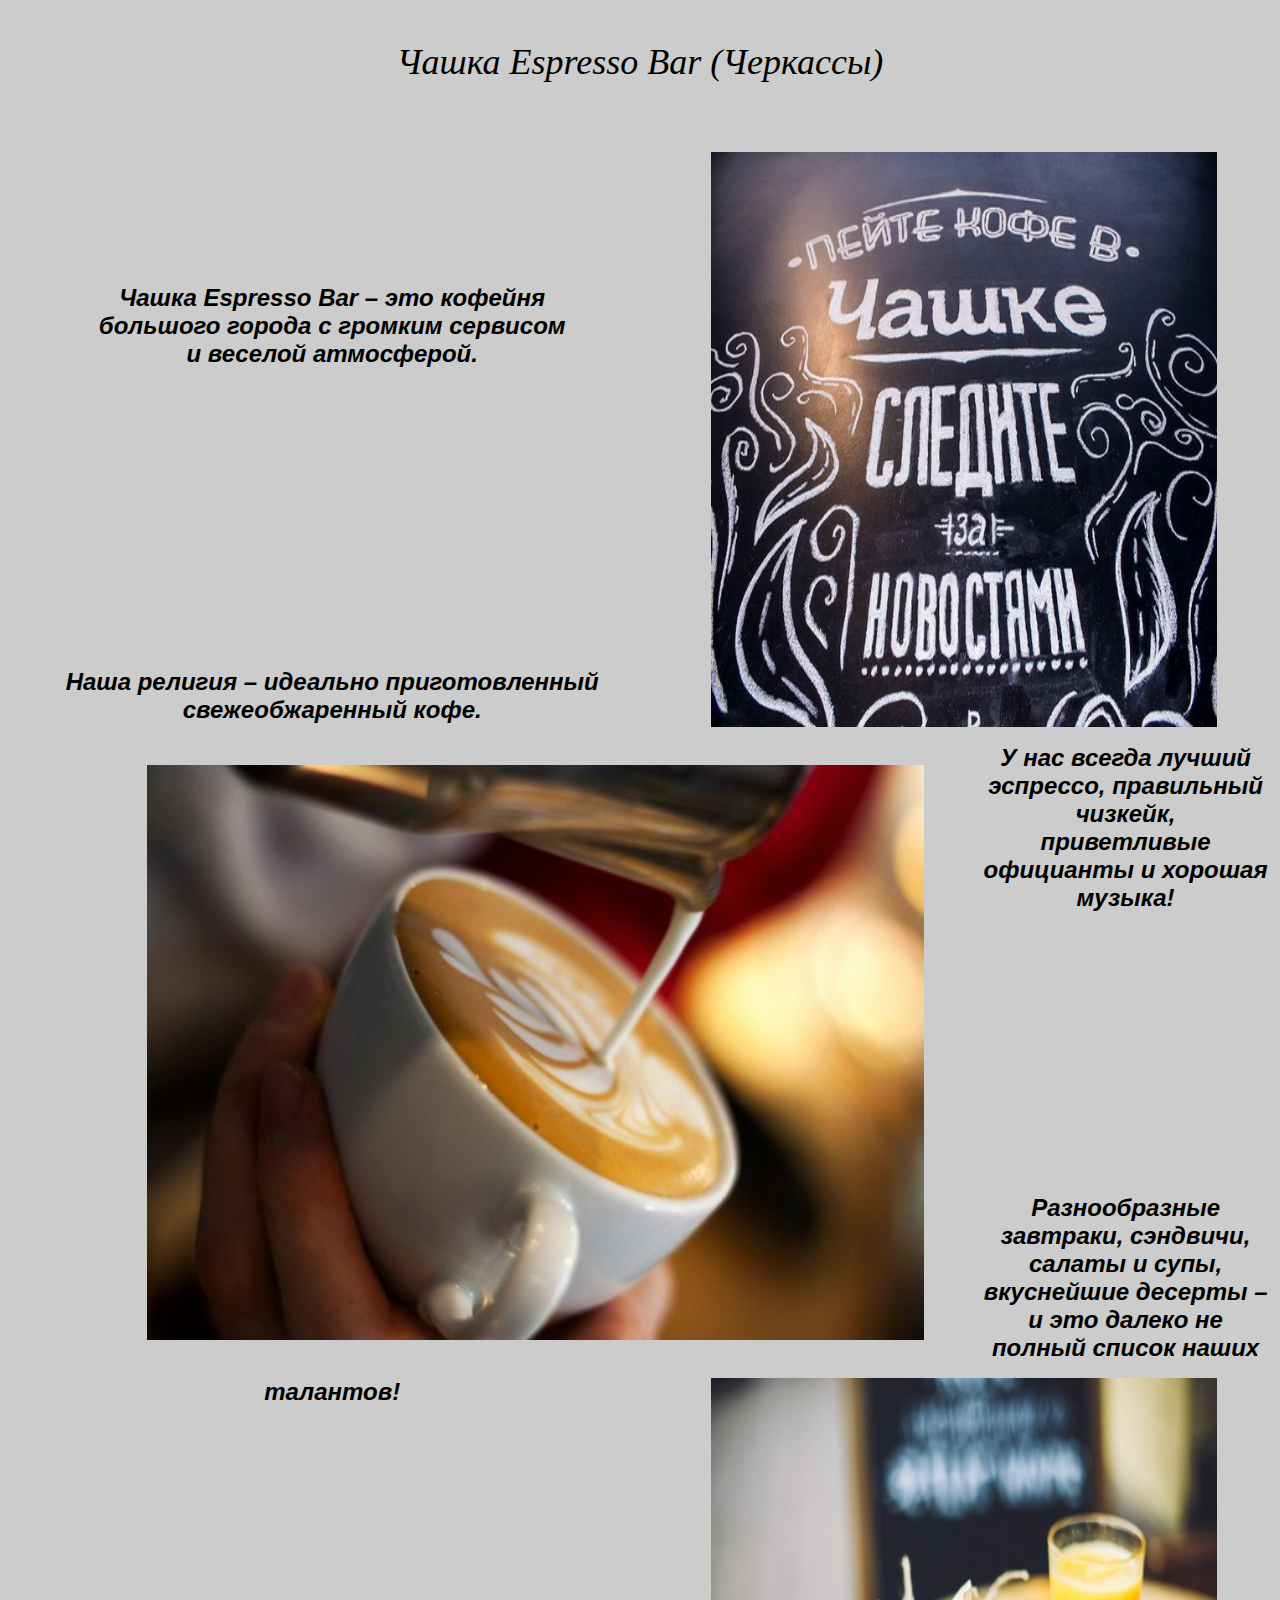
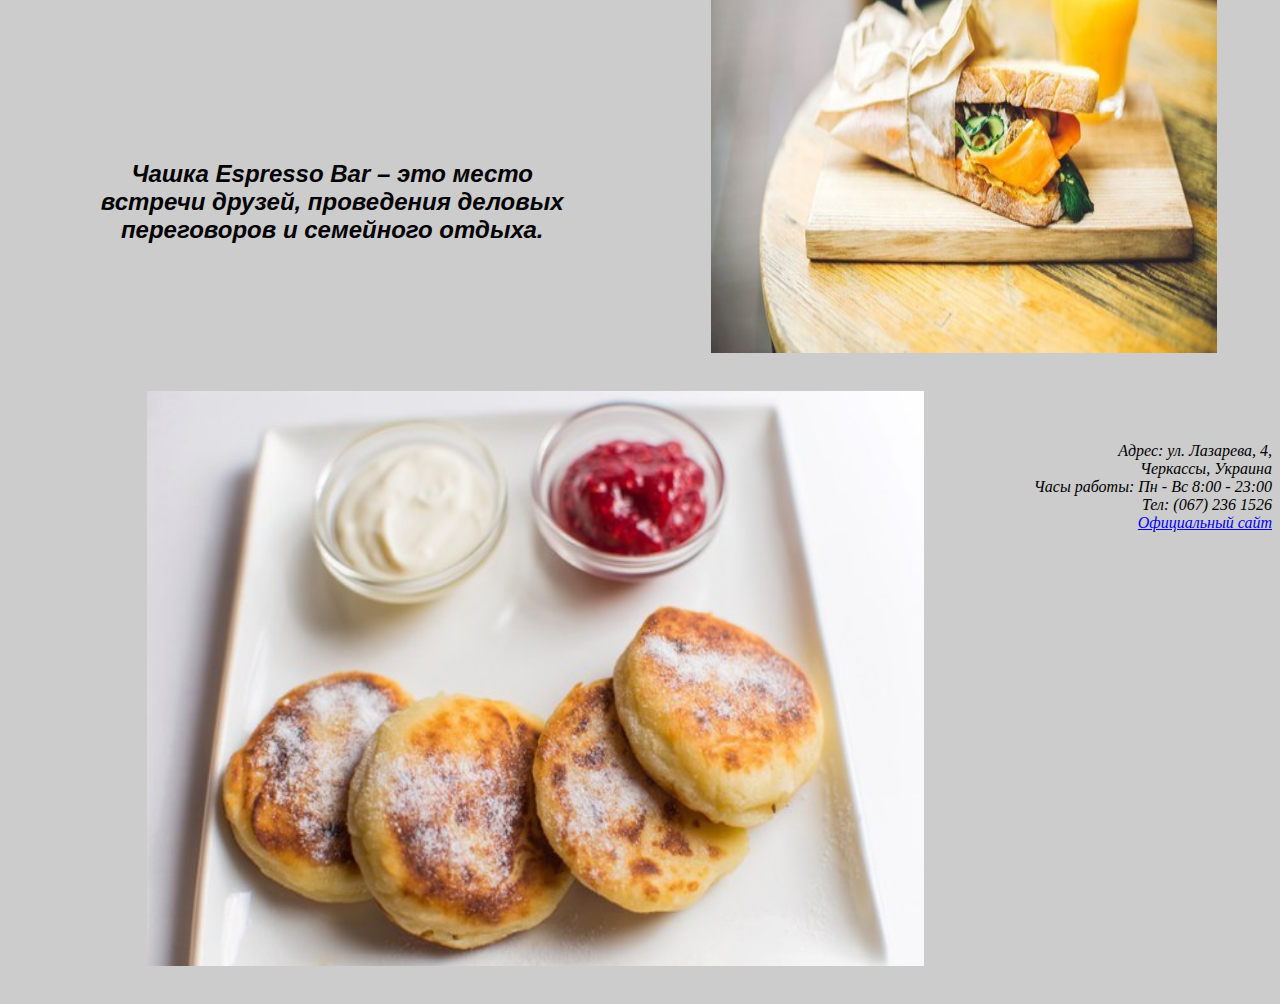
<file: Espresso Bar/index.html>
<html>
<head>
<meta charset="utf-8">
<title> Espresso Bar </title>
<link rel="stylesheet" type="text/css" href="style.css">
</head>
<body>
<p>
	Чашка Espresso Bar (Черкассы) 
</p>
<img src="ptcof.jpg" alt="1" height=65% width=40%> <br> 
<br> <br> <br><br> <br> 
<h3>
	Чашка Espresso Bar – это кофейня <br> большого города с громким сервисом <br> и веселой атмосферой. 
</h3>
<br> <br> <br> <br> <br> <br> <br> <br> <br> <br>
<h1>
	<img src="dfg.jpg" alt="1" height=65% width=80%> <br> 
</h1> <br> <br> <br> <br>
<h3>
	Наша религия – идеально приготовленный свежеобжаренный кофе. <br>
	У нас всегда лучший эспрессо, правильный чизкейк,<br> приветливые официанты и хорошая музыка! 
</h3>
<br> 
<img src="fgg.jpg" alt="1" height=65% width=40%> 
<br> <br> <br> <br><br> <br> <br> <br> <br> <br> <br> <br> 
<h3>
	Разнообразные завтраки, сэндвичи, <br> салаты и супы, вкуснейшие десерты – <br>и это далеко не полный список наших талантов!  
</h3>
<br> <br> <br> <br> <br> <br><br> <br> 
<h1><img src="33.jpg" alt="1" height=65% width=80%> 
</h1>
<br> <br> <br><br> <br> <br> <br> <br> <br> 
<h3>
	Чашка Espresso Bar – это место<br> встречи друзей, проведения деловых<br> переговоров и семейного отдыха.
</h3>
<br> <br> <br><br> <br> <br> <br> <br> <br> 
<div> 
	Адрес: ул. Лазарева, 4,<br> Черкассы, Украина <br>
	Часы работы: Пн - Вс 8:00 - 23:00 <br>
	Тел: (067) 236 1526 <br>
<a href="https://ru.foursquare.com/v/%D1%87%D0%B0%D1%88%D0%BA%D0%B0-espresso-bar/5394752f498e5e3ad1af0a36 "> Официальный сайт</a> 
</div>
</body>
</html>
</file>
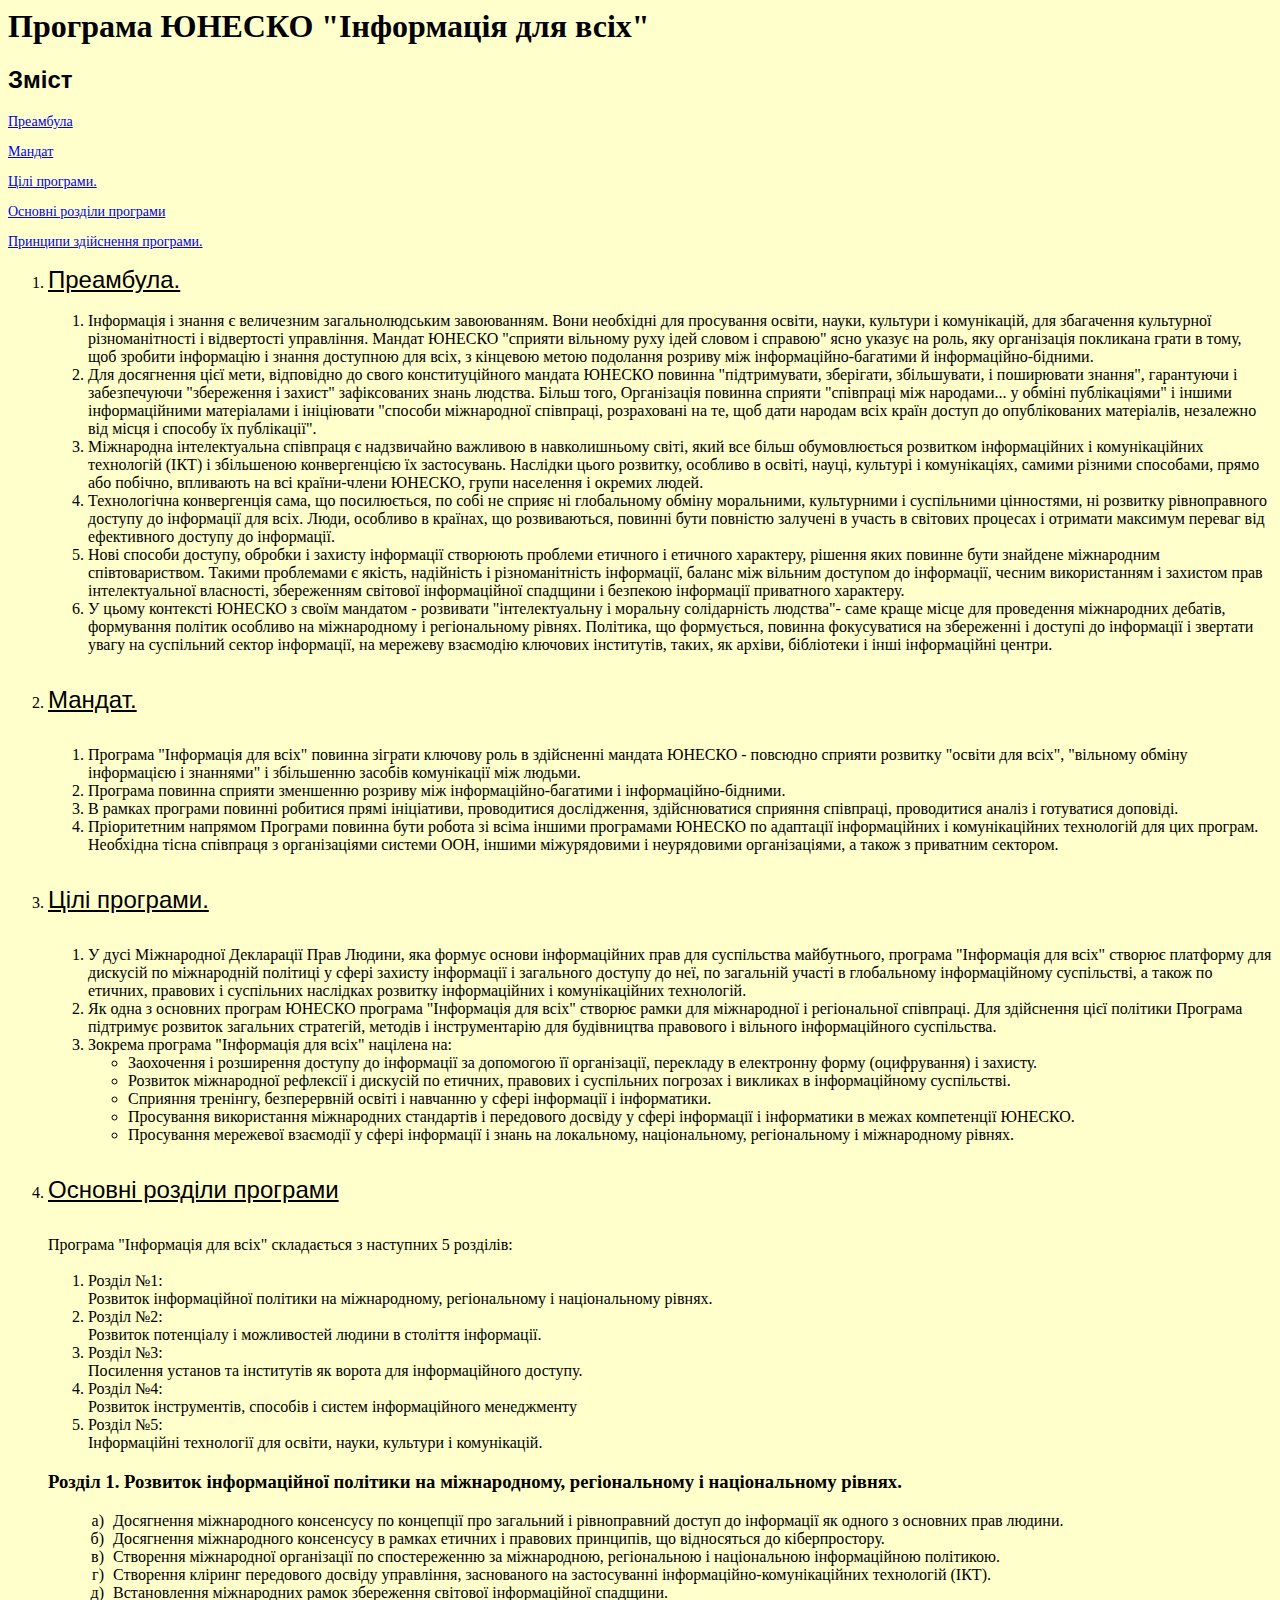
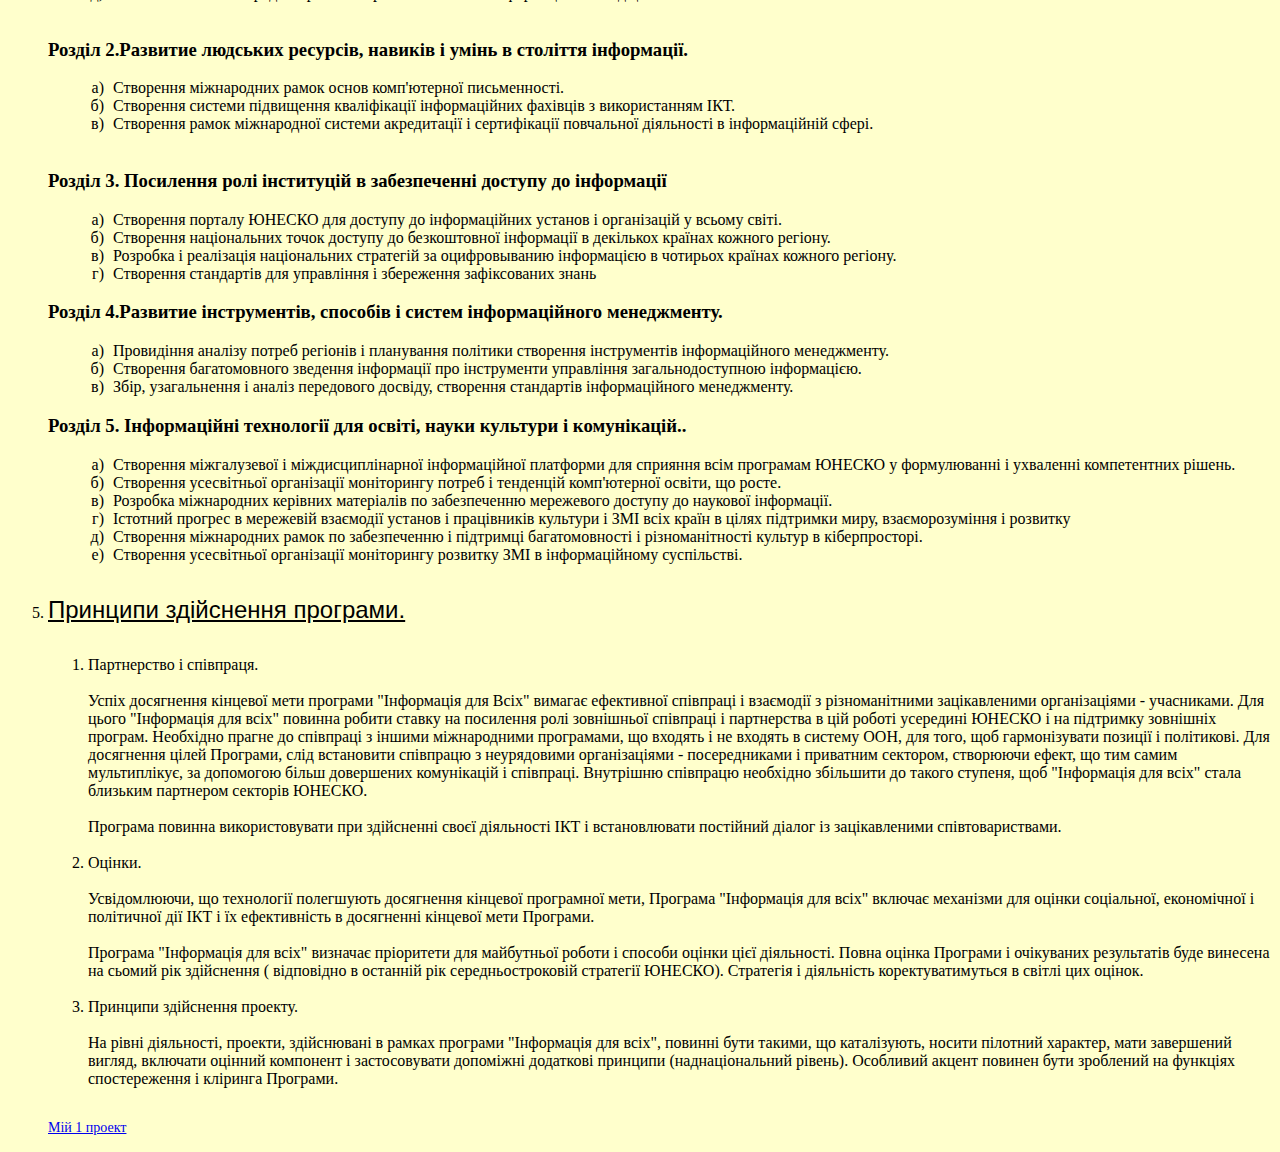
<file: inf1/index.html>
<html>
<head>
<meta charset="utf-8">
<title> First progect </title>
<link rel="stylesheet" type="text/css" href="style">
</head>
<body>
<H1>Програма ЮНЕСКО "Інформація для всіх"</H1>
<h2> Зміст</h2> 

 <p><a name="top"></a></p> 
<p><a href="#top">Преамбула</a></p>
<p><a href="#Мандат">Мандат</a></p>
<p><a href="# Цілі програми."> Цілі програми.</a></p>
<p><a href="#Основні розділи програми">Основні розділи програми</a></p>
<p><a href="#Принципи здійснення програми.">Принципи здійснення програми.</a></p>
<ol> 
<li> <div> Преамбула. </div> 
<br>
	<ol>
	<li>Інформація і знання є величезним загальнолюдським завоюванням. Вони необхідні для просування освіти, науки, культури і комунікацій, для збагачення культурної різноманітності і відвертості управління. Мандат ЮНЕСКО "сприяти вільному руху ідей словом і справою" ясно указує на роль, яку організація покликана грати в тому, щоб зробити інформацію і знання доступною для всіх, з кінцевою метою подолання розриву між інформаційно-багатими й інформаційно-бідними.
	<li>Для досягнення цієї мети, відповідно до свого конституційного мандата ЮНЕСКО повинна "підтримувати, зберігати, збільшувати, і поширювати знання", гарантуючи і забезпечуючи "збереження і захист" зафіксованих знань людства. Більш того, Організація повинна сприяти "співпраці між народами... у обміні публікаціями" і іншими інформаційними матеріалами і ініціювати "способи міжнародної співпраці, розраховані на те, щоб дати народам всіх країн доступ до опублікованих матеріалів, незалежно від місця і способу їх публікації". 
	<li>Міжнародна інтелектуальна співпраця є надзвичайно важливою в навколишньому світі, який все більш обумовлюється розвитком інформаційних і комунікаційних технологій (ІКТ) і збільшеною конвергенцією їх застосувань. Наслідки цього розвитку, особливо в освіті, науці, культурі і комунікаціях, самими різними способами, прямо або побічно, впливають на всі країни-члени ЮНЕСКО, групи населення і окремих людей. 
	<li>Технологічна конвергенція сама, що посилюється, по собі не сприяє ні глобальному обміну моральними, культурними і суспільними цінностями, ні розвитку рівноправного доступу до інформації для всіх. Люди, особливо в країнах, що розвиваються, повинні бути повністю залучені в участь в світових процесах і отримати максимум переваг від ефективного доступу до інформації. 
	<li>Нові способи доступу, обробки і захисту інформації створюють проблеми етичного і етичного характеру, рішення яких повинне бути знайдене міжнародним співтовариством. Такими проблемами є якість, надійність і різноманітність інформації, баланс між вільним доступом до інформації, чесним використанням і захистом прав інтелектуальної власності, збереженням світової інформаційної спадщини і безпекою інформації приватного характеру. 
	<li>У цьому контексті ЮНЕСКО з своїм мандатом - розвивати "інтелектуальну і моральну солідарність людства"- саме краще місце для проведення міжнародних дебатів, формування політик особливо на міжнародному і регіональному рівнях. Політика, що формується, повинна фокусуватися на збереженні і доступі до інформації і звертати увагу на суспільний сектор інформації, на мережеву взаємодію ключових інститутів, таких, як архіви, бібліотеки і інші інформаційні центри. 
	</ol>
<br>
<li><p><a name="Мандат"> <div> Мандат.</div></a></p>  <br>
	<ol>
	<li>	Програма "Інформація для всіх" повинна зіграти ключову роль в здійсненні мандата ЮНЕСКО - повсюдно сприяти розвитку "освіти для всіх", "вільному обміну інформацією і знаннями" і збільшенню засобів комунікації між людьми. 
	<li>	Програма повинна сприяти зменшенню розриву між інформаційно-багатими і інформаційно-бідними. 
	<li>	В рамках програми повинні робитися прямі ініціативи, проводитися дослідження, здійснюватися сприяння співпраці, проводитися аналіз і готуватися доповіді. 
	<li>	Пріоритетним напрямом Програми повинна бути робота зі всіма іншими програмами ЮНЕСКО по адаптації інформаційних і комунікаційних технологій для цих програм. Необхідна тісна співпраця з організаціями системи ООН, іншими міжурядовими і неурядовими організаціями, а також з приватним сектором. 
	</ol>
	<br>
<li> <p><a name=" Цілі програми."> <div> Цілі програми.</div></a></p>  <br>
	<ol>
<li> У дусі Міжнародної Декларації Прав Людини, яка формує основи інформаційних прав для суспільства майбутнього, програма "Інформація для всіх" створює платформу для дискусій по міжнародній політиці у сфері захисту інформації і загального доступу до неї, по загальній участі в глобальному інформаційному суспільстві, а також по етичних, правових і суспільних наслідках розвитку інформаційних і комунікаційних технологій. 
<li> Як одна з основних програм ЮНЕСКО програма "Інформація для всіх" створює рамки для міжнародної і регіональної співпраці. Для здійснення цієї політики Програма підтримує розвиток загальних стратегій, методів і інструментарію для будівництва правового і вільного інформаційного суспільства. 	
<li> Зокрема програма "Інформація для всіх" націлена на: 
		<ul> 	
			<li type="circle" >Заохочення і розширення доступу до інформації за допомогою її організації, перекладу в електронну форму (оцифрування) і захисту. 
			<li type="circle" >Розвиток міжнародної рефлексії і дискусій по етичних, правових і суспільних погрозах і викликах в інформаційному суспільстві. 
			<li type="circle" >Сприяння тренінгу, безперервній освіті і навчанню у сфері інформації і інформатики. 
			<li type="circle" >Просування використання міжнародних стандартів і передового досвіду у сфері інформації і інформатики в межах компетенції 	ЮНЕСКО. 
			<li type="circle" >Просування мережевої взаємодії у сфері інформації і знань на локальному, національному, регіональному і міжнародному рівнях. 
		</ul>
	</ol> 
<br>	
<li> <p><a name="Основні розділи програми"><div>Основні розділи програми</div></a></p>  <br>
	Програма "Інформація для всіх" складається з наступних 5 розділів: <br>
		<ol>
	<br><li> Розділ №1:</li> Розвиток інформаційної політики на міжнародному, регіональному і національному рівнях.
	<br><li>Розділ №2:</li> Розвиток потенціалу і можливостей людини в століття інформації.
	<br><li>Розділ №3:</li> Посилення установ та інститутів як ворота для інформаційного доступу.
	<br><li>Розділ №4:</li> Розвиток інструментів, способів і систем інформаційного менеджменту
	<br><li>Розділ №5:</li> Інформаційні технології для освіти, науки, культури і комунікацій. 
	<br>
		</ol>
	<h3>Розділ 1. Розвиток інформаційної політики на міжнародному, регіональному і національному рівнях.</h3>
	<ol class="cyrilic">
		<li> Досягнення міжнародного консенсусу по концепції про загальний і рівноправний доступ до інформації як одного з основних прав людини. 
		<li> Досягнення міжнародного консенсусу в рамках етичних і правових принципів, що відносяться до кіберпростору. 
		<li> Створення міжнародної організації по спостереженню за міжнародною, регіональною і національною інформаційною політикою. 
		<li> Створення кліринг передового досвіду управління, заснованого на застосуванні інформаційно-комунікаційних технологій (ІКТ). 	
		<li> Встановлення міжнародних рамок збереження світової інформаційної спадщини.
	</ol>	
	<br>
	<h3>Розділ 2.Развитие людських ресурсів, навиків і умінь в століття інформації. </h3>
	<ol class="cyrilic">
		<li> Створення міжнародних рамок основ комп'ютерної письменності. 
		<li> Створення системи підвищення кваліфікації інформаційних фахівців з використанням ІКТ. 
		<li> Створення рамок міжнародної системи акредитації і сертифікації повчальної діяльності в інформаційній сфері.
	</ol>
	<br>
	<h3>Розділ 3. Посилення ролі інституцій в забезпеченні доступу до інформації</h3>
	<ol class="cyrilic">
		<li> Створення порталу ЮНЕСКО для доступу до інформаційних установ і організацій у всьому світі. 
		<li> Створення національних точок доступу до безкоштовної інформації в декількох країнах кожного регіону. 
		<li> Розробка і реалізація національних стратегій за оцифровыванию інформацією в чотирьох країнах кожного регіону. 
		<li> Створення стандартів для управління і збереження зафіксованих знань
	</ol>
	<h3>Розділ 4.Развитие інструментів, способів і систем інформаційного менеджменту. </h3>
	<ol class="cyrilic">
		<li> Провидіння аналізу потреб регіонів і планування політики створення інструментів інформаційного менеджменту. 
		<li> Створення багатомовного зведення інформації про інструменти управління загальнодоступною інформацією. 
		<li> Збір, узагальнення і аналіз передового досвіду, створення стандартів інформаційного менеджменту.
	</ol>	
		<h3>Розділ 5. Інформаційні технології для освіті, науки культури і комунікацій..</h3>
	<ol class="cyrilic">
		<li> Створення міжгалузевої і міждисциплінарної інформаційної платформи для сприяння всім програмам ЮНЕСКО у формулюванні і ухваленні компетентних рішень. 
		<li> Створення усесвітньої організації моніторингу потреб і тенденцій комп'ютерної освіти, що росте. 
		<li> Розробка міжнародних керівних матеріалів по забезпеченню мережевого доступу до наукової інформації. 
		<li> Істотний прогрес в мережевій взаємодії установ і працівників культури і ЗМІ всіх країн в цілях підтримки миру, взаєморозуміння і розвитку
		<li> Створення міжнародних рамок по забезпеченню і підтримці багатомовності і різноманітності культур в кіберпросторі. 
		<li> Створення усесвітньої організації моніторингу розвитку ЗМІ в інформаційному суспільстві.
	</ol>	
	<br>

	<li> <p><a name="Принципи здійснення програми."> <div>Принципи здійснення програми.</div></a></p>  <br>
	<ol>
	<li> Партнерство і співпраця. 
		<br><br> 
		Успіх досягнення кінцевої мети програми "Інформація для Всіх" вимагає ефективної співпраці і взаємодії з різноманітними зацікавленими організаціями - учасниками. Для цього "Інформація для всіх" повинна робити ставку на посилення ролі зовнішньої співпраці і партнерства в цій роботі усередині ЮНЕСКО і на підтримку зовнішніх програм. Необхідно прагне до співпраці з іншими міжнародними програмами, що входять і не входять в систему ООН, для того, щоб гармонізувати позиції і політикові. Для досягнення цілей Програми, слід встановити співпрацю з неурядовими організаціями - посередниками і приватним сектором, створюючи ефект, що тим самим мультиплікує, за допомогою більш довершених комунікацій і співпраці. Внутрішню співпрацю необхідно збільшити до такого ступеня, щоб "Інформація для всіх" стала близьким партнером секторів ЮНЕСКО. 
		<br><br>
        Програма повинна використовувати при здійсненні своєї діяльності ІКТ і встановлювати постійний діалог із зацікавленими співтовариствами. 
        <br><br>
	<li>	Оцінки.
		<br><br>Усвідомлюючи, що технології полегшують досягнення кінцевої програмної мети, Програма "Інформація для всіх" включає механізми для оцінки соціальної, економічної і політичної дії ІКТ і їх ефективність в досягненні кінцевої мети Програми. 
		<br><br>
		Програма "Інформація для всіх" визначає пріоритети для майбутньої роботи і способи оцінки цієї діяльності. Повна оцінка Програми і очікуваних результатів буде винесена на сьомий рік здійснення ( відповідно в останній рік середньостроковій стратегії ЮНЕСКО). Стратегія і діяльність коректуватимуться в світлі цих оцінок. 
		<br><br>
	<li>Принципи здійснення проекту.
		<br><br>
	На рівні діяльності, проекти, здійснювані в рамках програми "Інформація для всіх", повинні бути такими, що каталізують, носити пілотний характер, мати завершений вигляд, включати оцінний компонент і застосовувати допоміжні додаткові принципи (наднаціональний рівень). Особливий акцент повинен бути зроблений на функціях спостереження і кліринга Програми. 
	</ol>
	<br>
	 <p><a href="new 2.html">Мій 1 проект </a></p> 
</body>
</html>
</file>
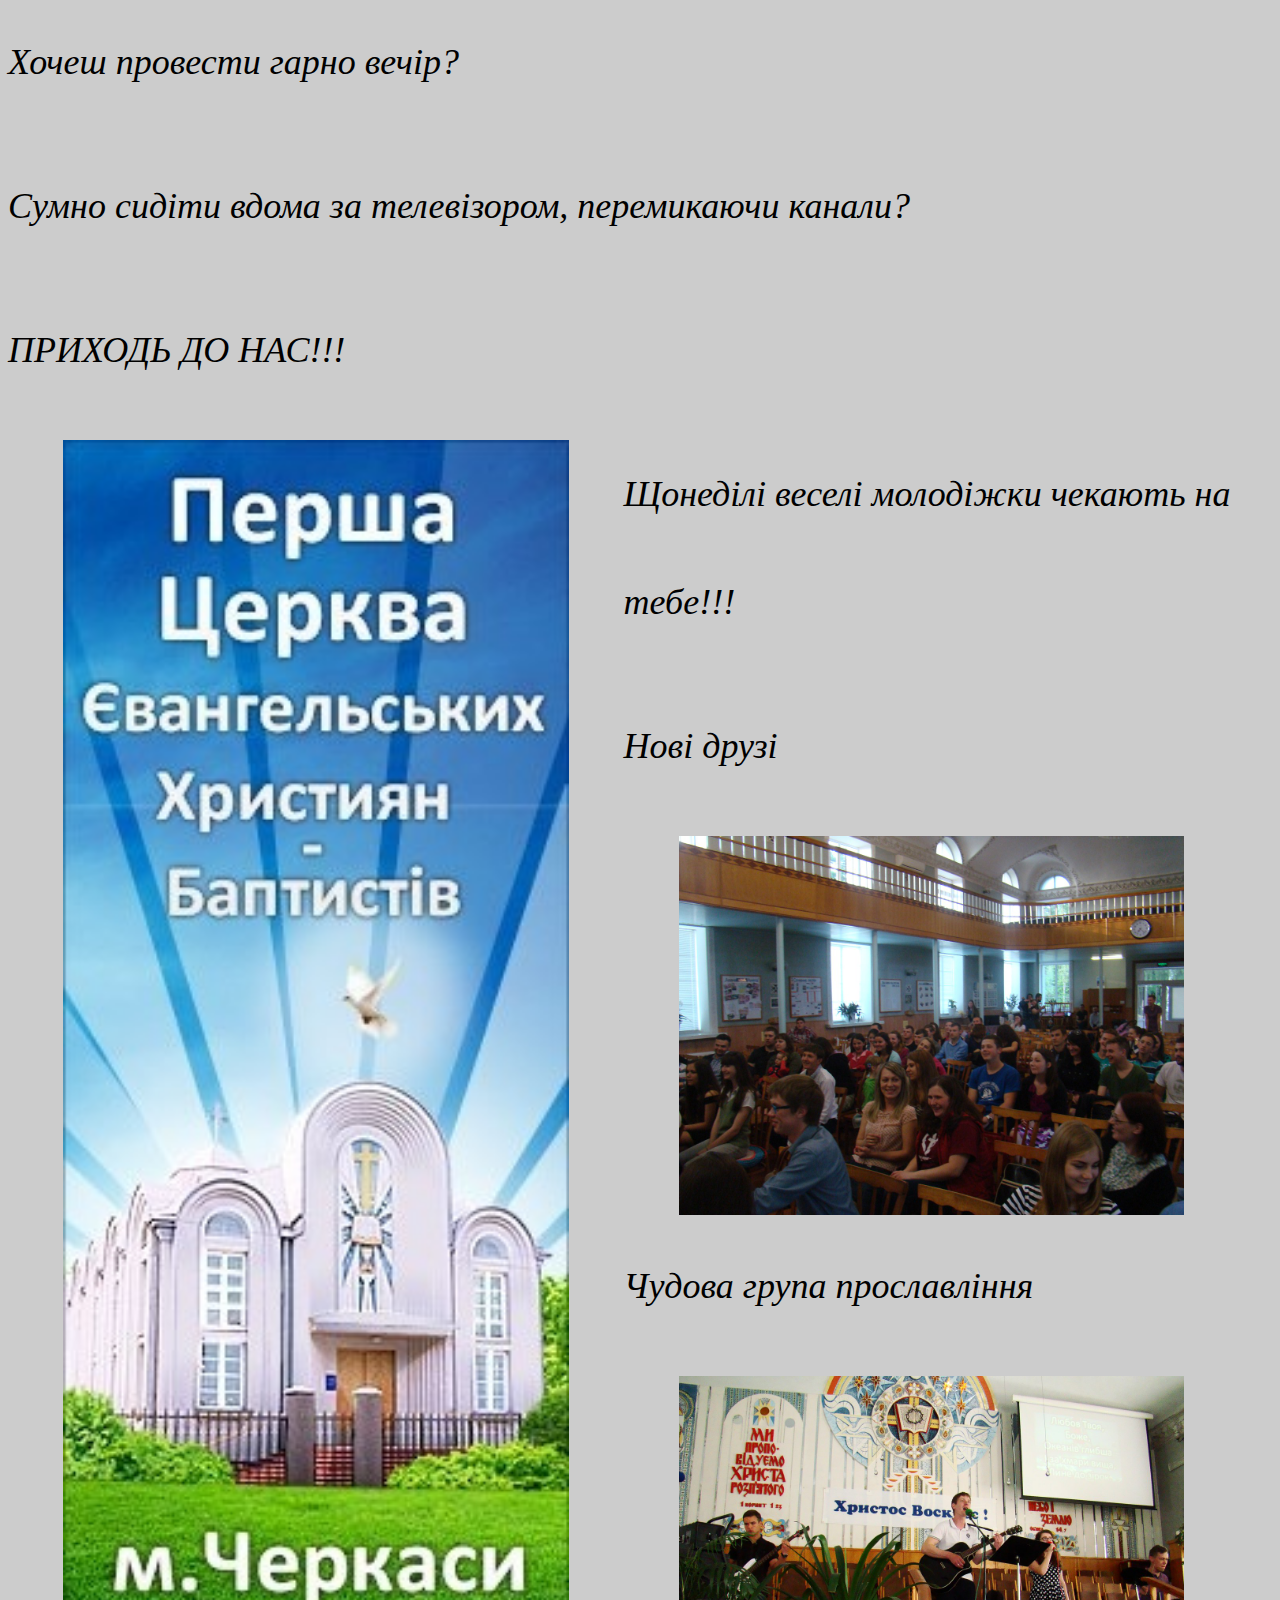
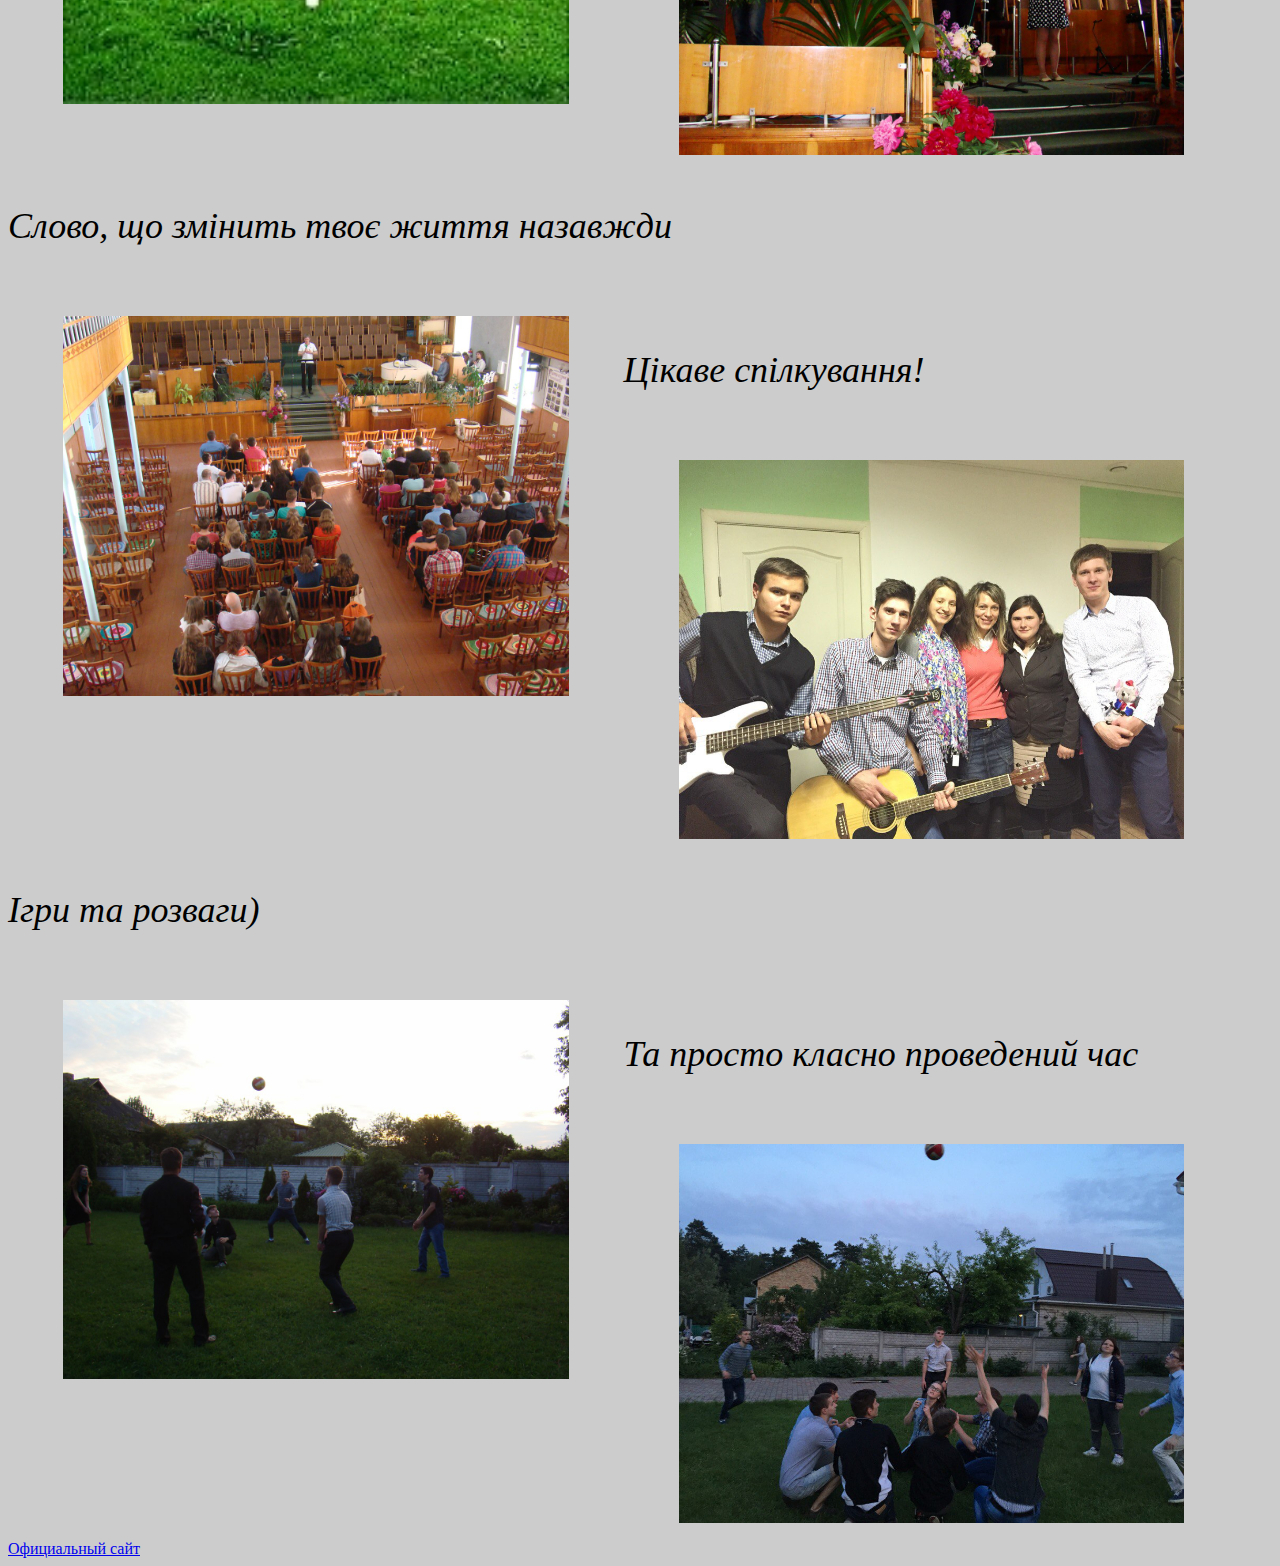
<file: molodizka/index.html>
<html>
	<head>
		<meta charset="utf-8">
		<link rel="stylesheet" type="text/css" href="style.css">
		<title> Church </title>
	</head>
	<body>

			<p> Хочеш провести гарно вечір? 
			</p>
			<p>Сумно сидіти вдома за телевізором, перемикаючи канали?
			</p>
			<p> ПРИХОДЬ ДО НАС!!!
			</p>
			<img src="church.jpg" alt="1" height="auto" width=40%> 
			<p> Щонеділі веселі молодіжки чекають на тебе!!! 
			</p>
			<p> Нові друзі
			</p>
			<img src="zhaumstv.jpg" alt="2" height="auto" width=40%> 
			<p> Чудова група прославління </p>
			<img src="group.jpg" alt="3" height="auto" width=40%> 
			<p> Слово, що змінить твоє життя назавжди </p>
			<img src="clovo.jpg" alt="4" height="auto" width=40%> 
			<p> Цікаве спілкування! </p>
			<img src="cpilk.jpg" alt="5" height="auto" width=40%> 
			<p> Ігри та розваги) </p>
			<img src="vol.jpg" alt="6" height="auto" width=40%> 
			<p> Та просто класно проведений час </p>
			<img src="veseluy chas.jpg" alt="6" height="auto" width=40%>

			<a href="https://ru.foursquare.com/v/%D1%87%D0%B0%D1%88%D0%BA%D0%B0-espresso-bar/5394752f498e5e3ad1af0a36 "> Официальный сайт</a> 
			
	</body>
</html>
</file>
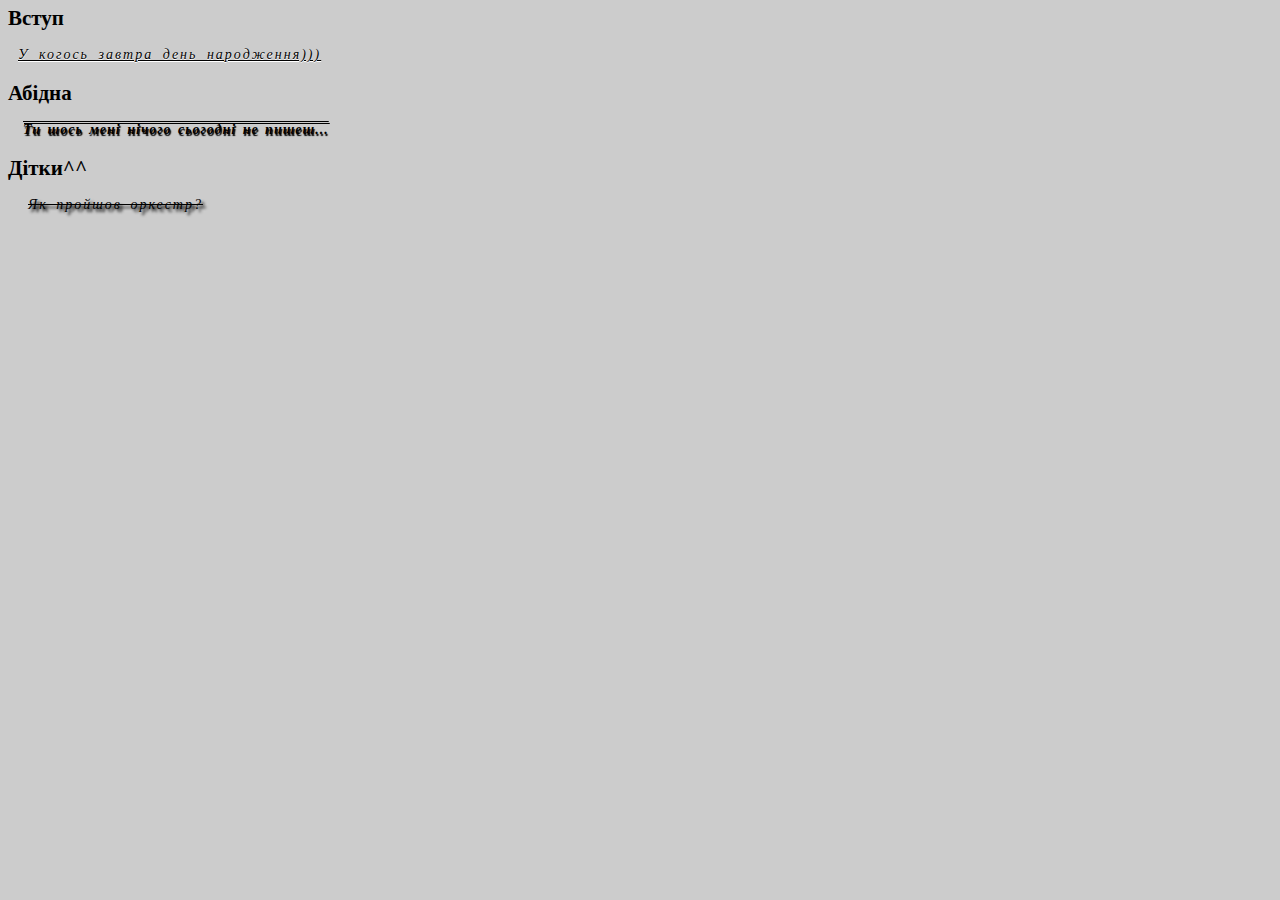
<file: urok2/index.html>
<html>
<head> 
	<link rel="stylesheet" type="text/css" href="style.css">
	<meta charset="utf-8">
	<title>my secound progect</title>
</head>
<body> 
<h2>вступ</h2>
<p>У когось завтра день народження)))</p> 
<h2>абідна</h2> 
<p>Ти шось мені нічого сьогодні не пишеш...</p> 
<h2>дітки^^</h2>
<p>Як пройшов оркестр? </p> 
</body>
</html>
</file>
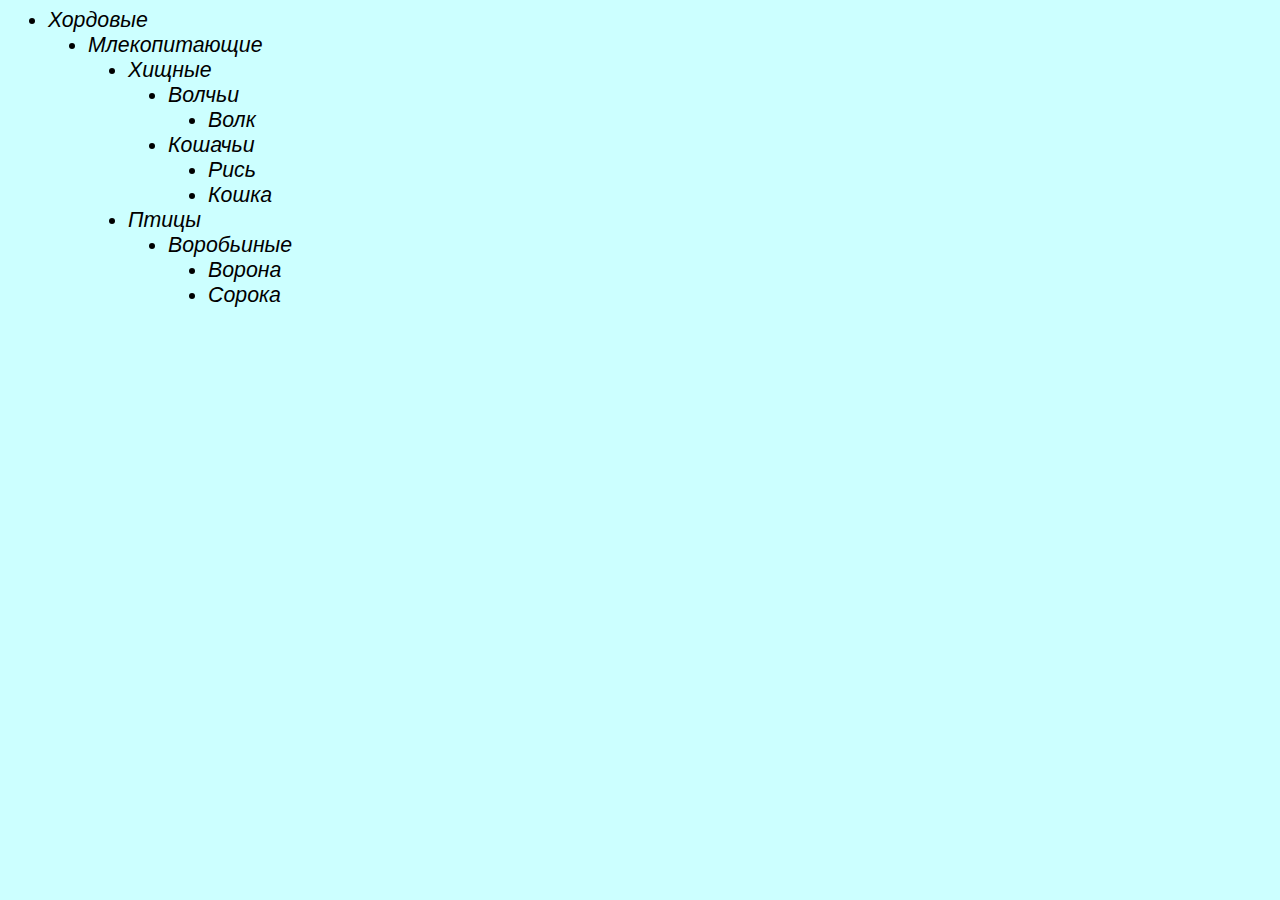
<file: inf1/new 2.html>
<html>
<head>
<meta charset="utf-8">
<title> First progect </title>
<link rel="stylesheet" type="text/css" href="style.css">
</head>
<body>
<ul>   
<li>Хордовые 
	<ul >  
 <li type="Disc" >Млекопитающие
        <ul>    
 <li type="Disc">Хищные
 	        <ul>     
 <li type="Disc">Волчьи
                <ul>   
 <li type="Disc">Волк
    </ul>
        </ul>
           </ul>
               </ul>
 <ul> 
 	<ul>
 	    <ul>  
 <li type="Disc">Кошачьи
            <ul> 
 <li type="Disc">Рись 
 <li type="Disc">Кошка 
 </ul>
    </ul>
        </ul>
            </ul>
 <ul> 
     <ul>            
 <li type="Disc">Птицы 
         <ul>      
 <li type="Disc">Воробьиные 
 	         <ul> 
 <li type="Disc">Ворона
 <li type="Disc">Сорока
 </ul>
    </ul>
        </ul> 
        	 </ul>		
</ul>
</body>
</html>
</html>
</file>
<file: Espresso Bar/style.css>
body {
 	background-color: #CCCCCC;

 }
 p {
 	 line-height: 3;
 	text-align: center;
 	font-size: 36px;
 	font-style: italic;
 }
 div {

 	font-style: italic;
 	text-align: right;
 	font-size: 16px;
 }
h3 {

	text-align: center;
 	font-size: 24px;
 	font-style: italic;
 	font-family: Arial,Veranda;
 }
}
a {
font-size: 18px;
color:#333333;
text-align: right;
}
 img {
 	 float: right; 
    margin: 0px  55px 17px;
    line-height: 3;
 }

 h1 {
 	 float: left; 
   }
</file>
<file: molodizka/style.css>
body {
 	background-color: #CCCCCC;

 }
 p {
 	 line-height: 3;
 	text-align: left;
 	font-size: 36px;
 	font-style: italic;
 }
 
}
a {
font-size: 18px;
color:#333333;
text-align: right;
}
 img {
 	 float:left; 
    margin: 0px  55px 17px;
    line-height: 3;
 }
</file>
<file: urok2/style.css>
body {
	background-color: #ccc; 
	font-family: verdana; 
	font-size: 14px;
	line-height: 20px; 
	font-weight: 300; 
	text-align: left;
}

h2 {
	text-transform: capitalize; 
	font-weight: 600;
}

p {
	font-style:italic; 
	word-spacing: 4px; 
	letter-spacing: 2px; 
	text-decoration: underline; 
	text-indent: 10px; 
	text-shadow: 0px 1px 0px #fff;
}

p:nth-child(4) {
	font-weight:bold; 
	word-spacing: 2px; 
	letter-spacing: 1px; 
	text-decoration: overline; 
	text-indent: 15px; 
	text-shadow: 1px 2px 1px #000;
}

p:last-child {
	word-spacing: 3px; 
	letter-spacing: 2px; 
	text-decoration: line-through; 
	text-indent: 20px; 
	text-shadow: 3px 3px 3px #000;
}
</file>
<file: inf1/style.css>
body  {
font-size:14pt;
background-color: #CCFFFF;
}

ul {
font-size:16pt;
font-family: Arial, Georgia; 
font-style:italic; 

}
</file>
